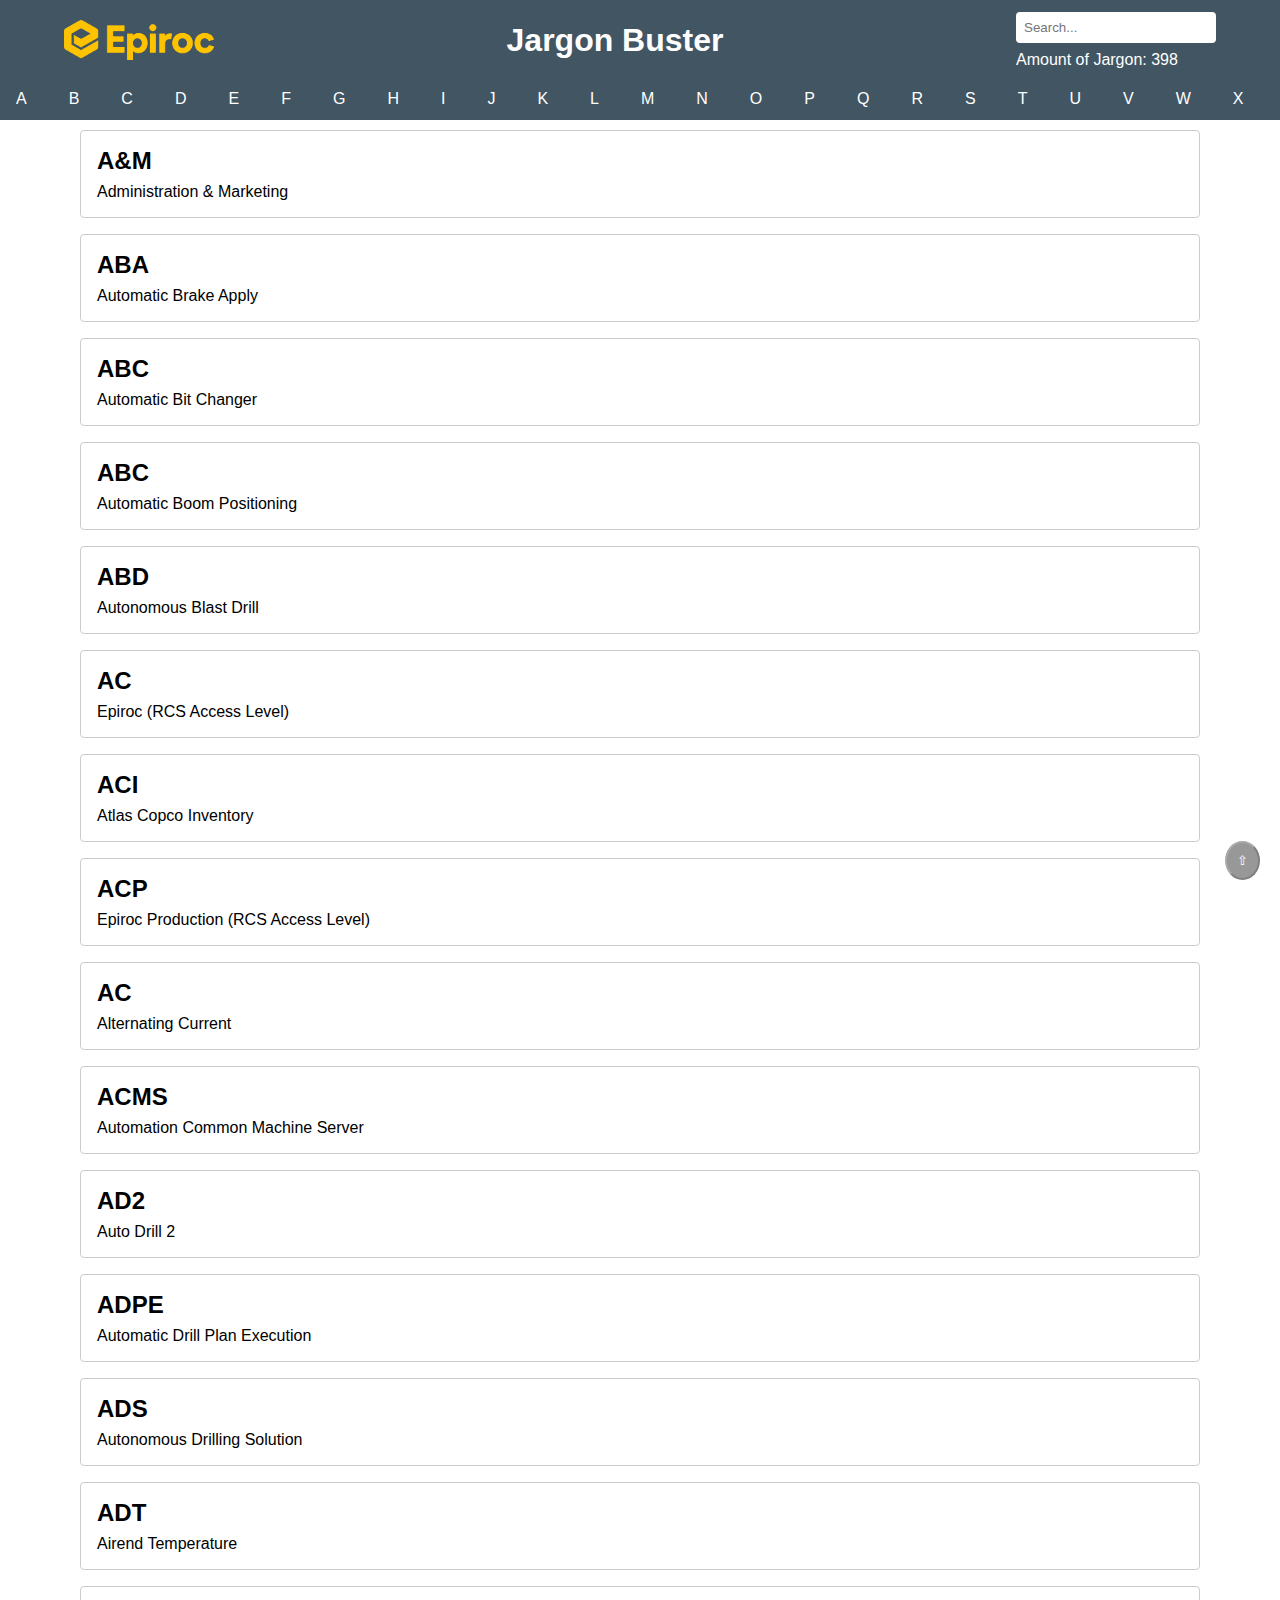
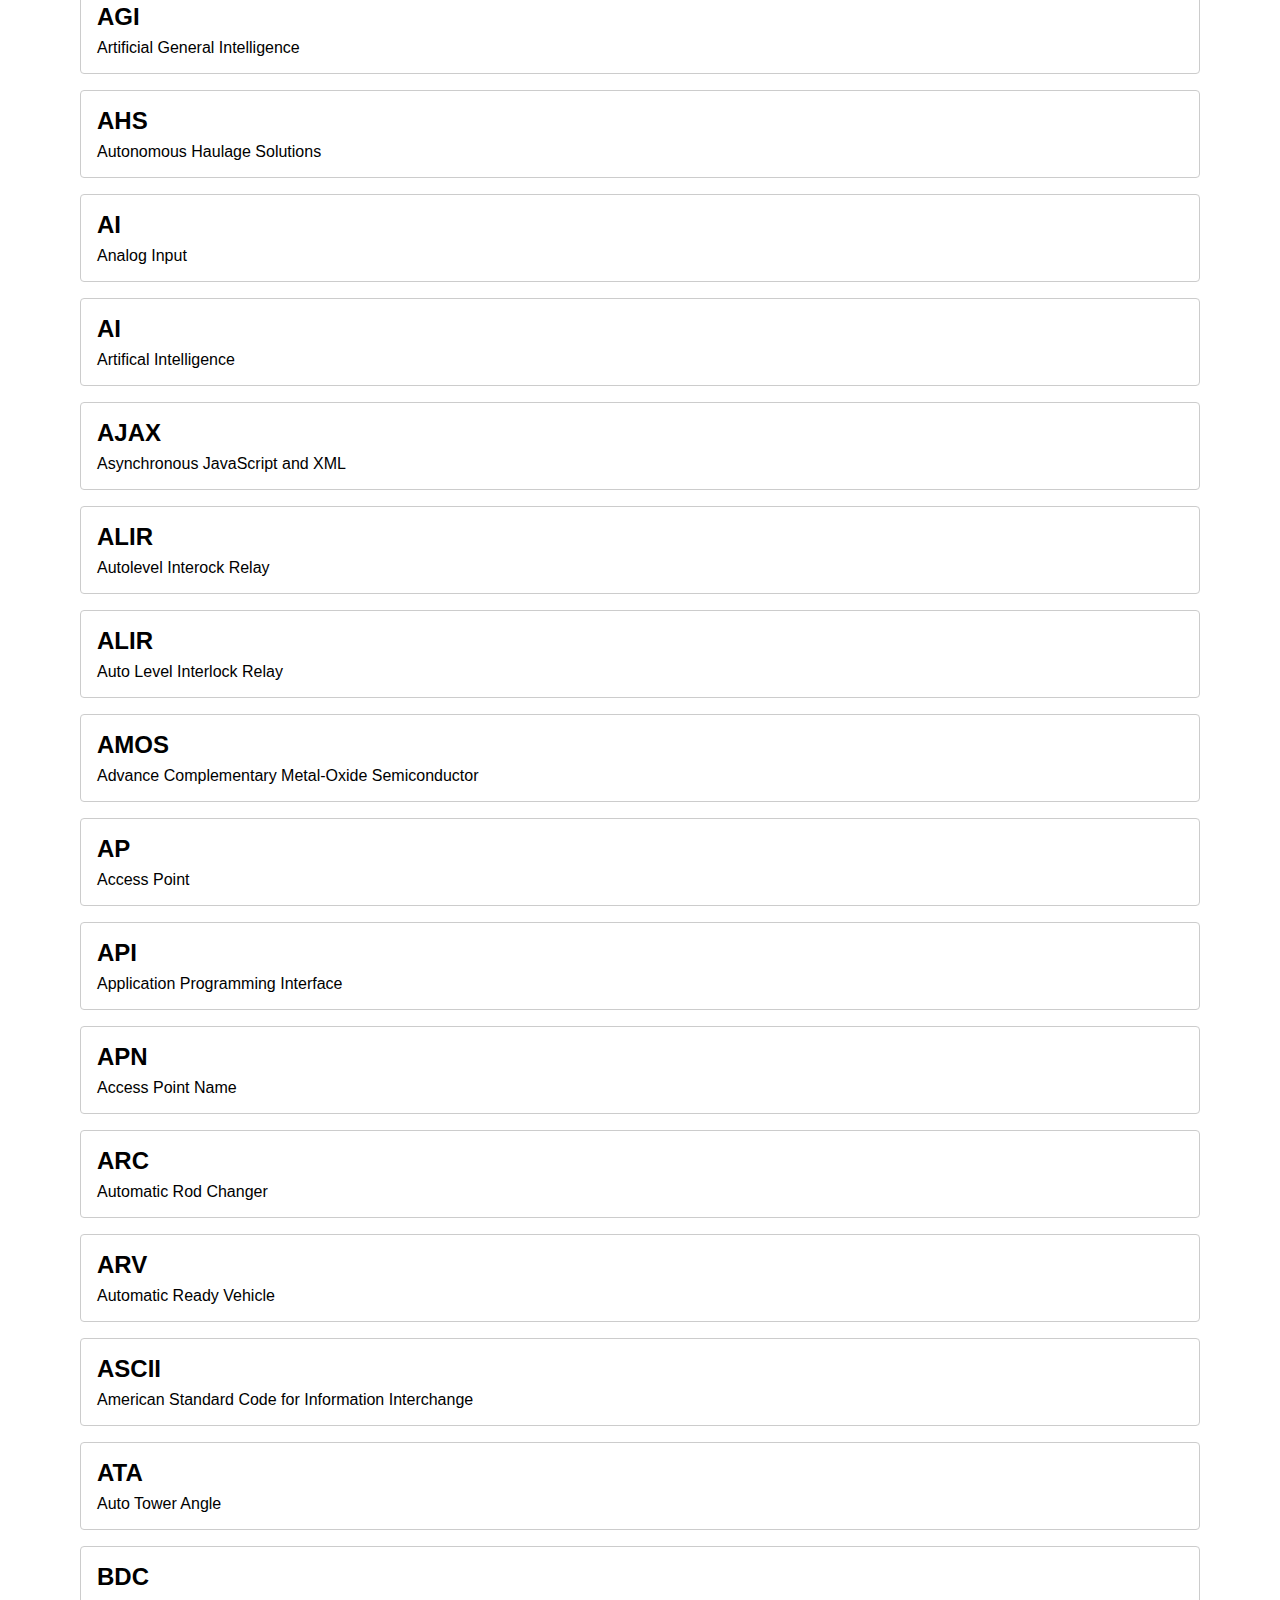
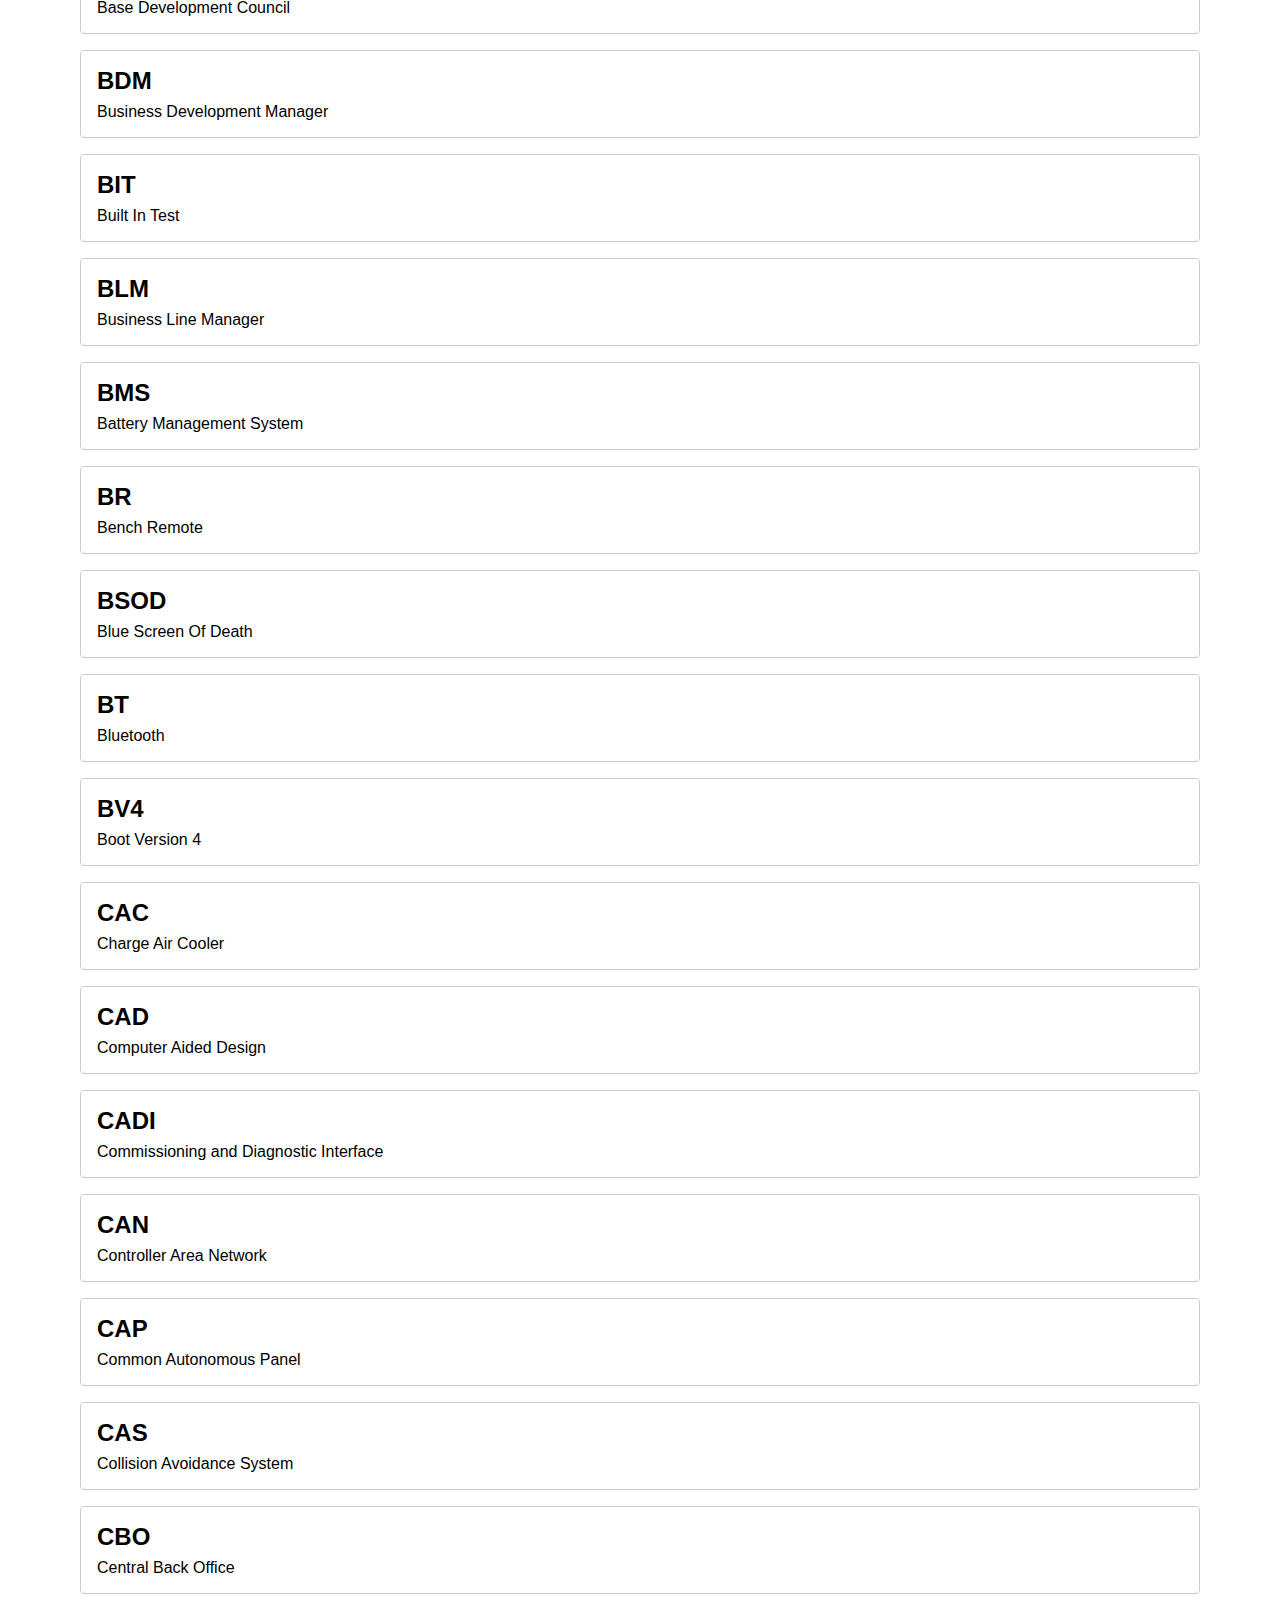
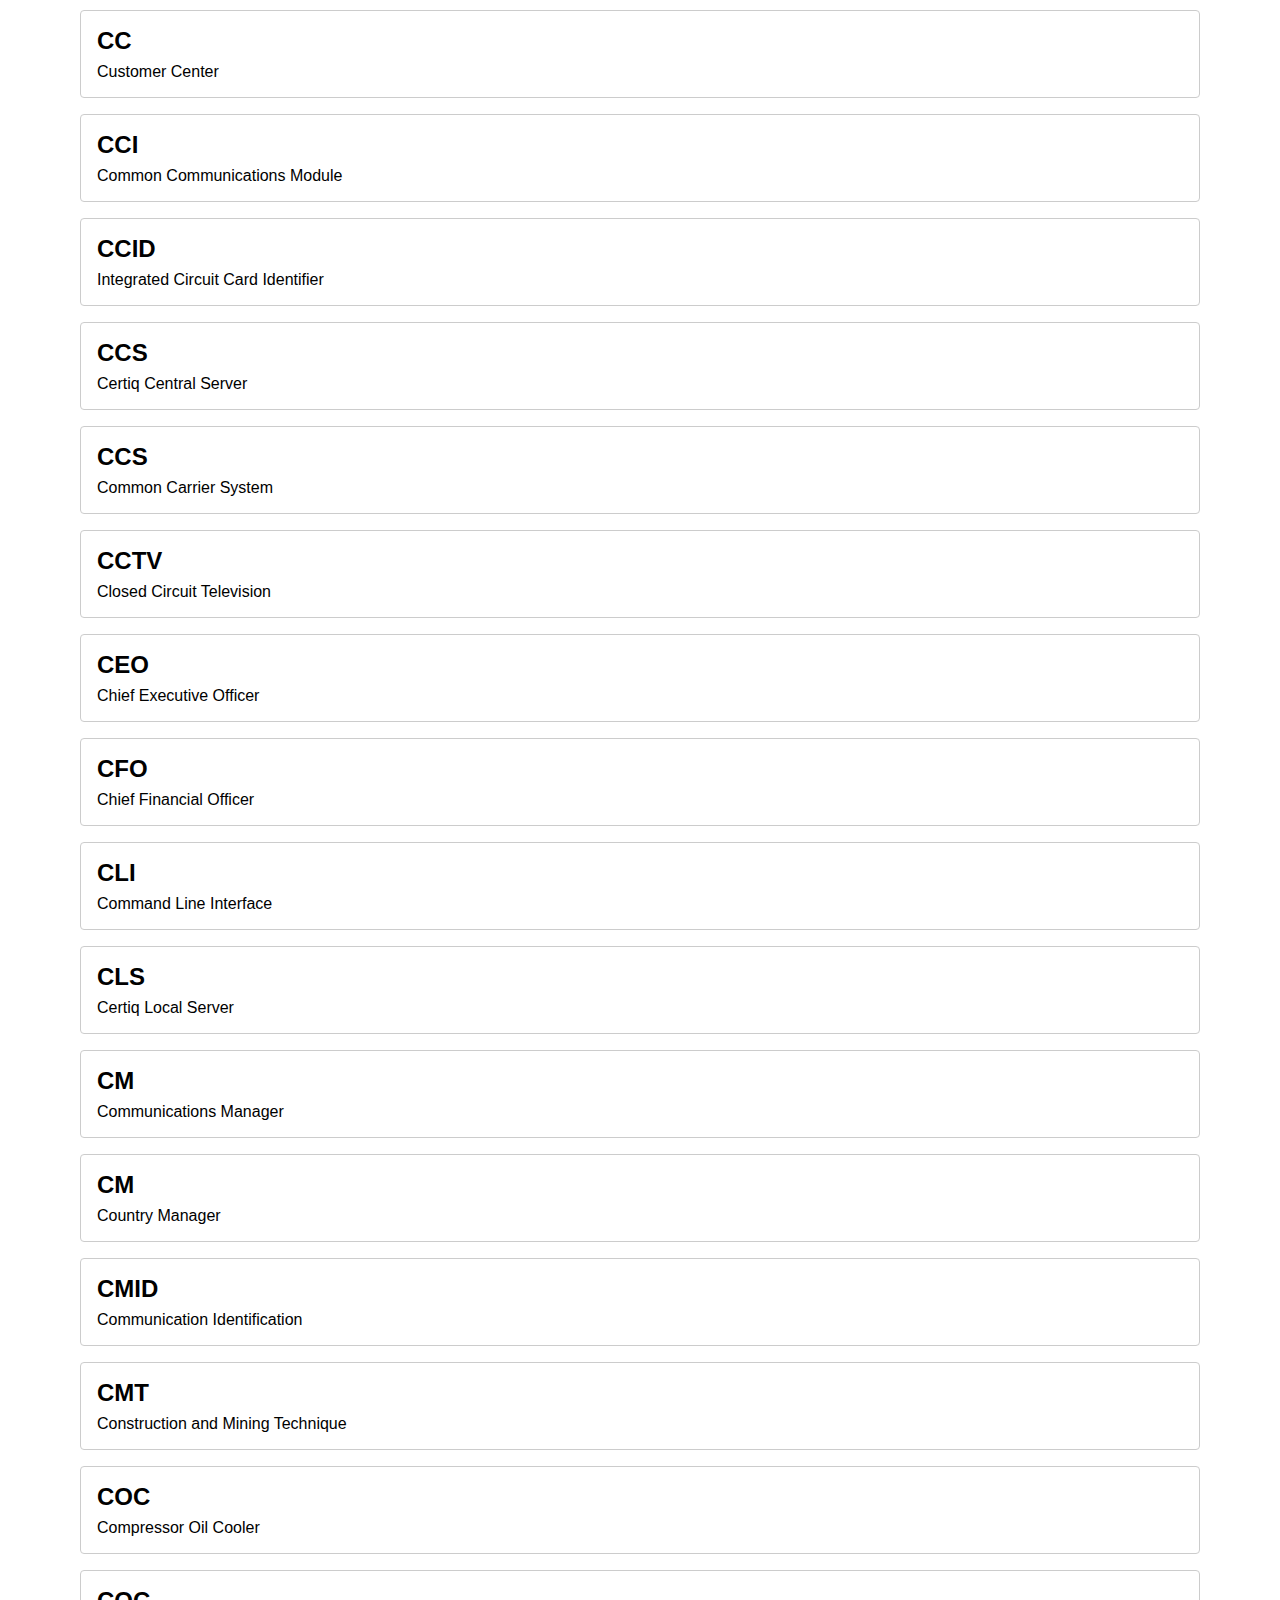
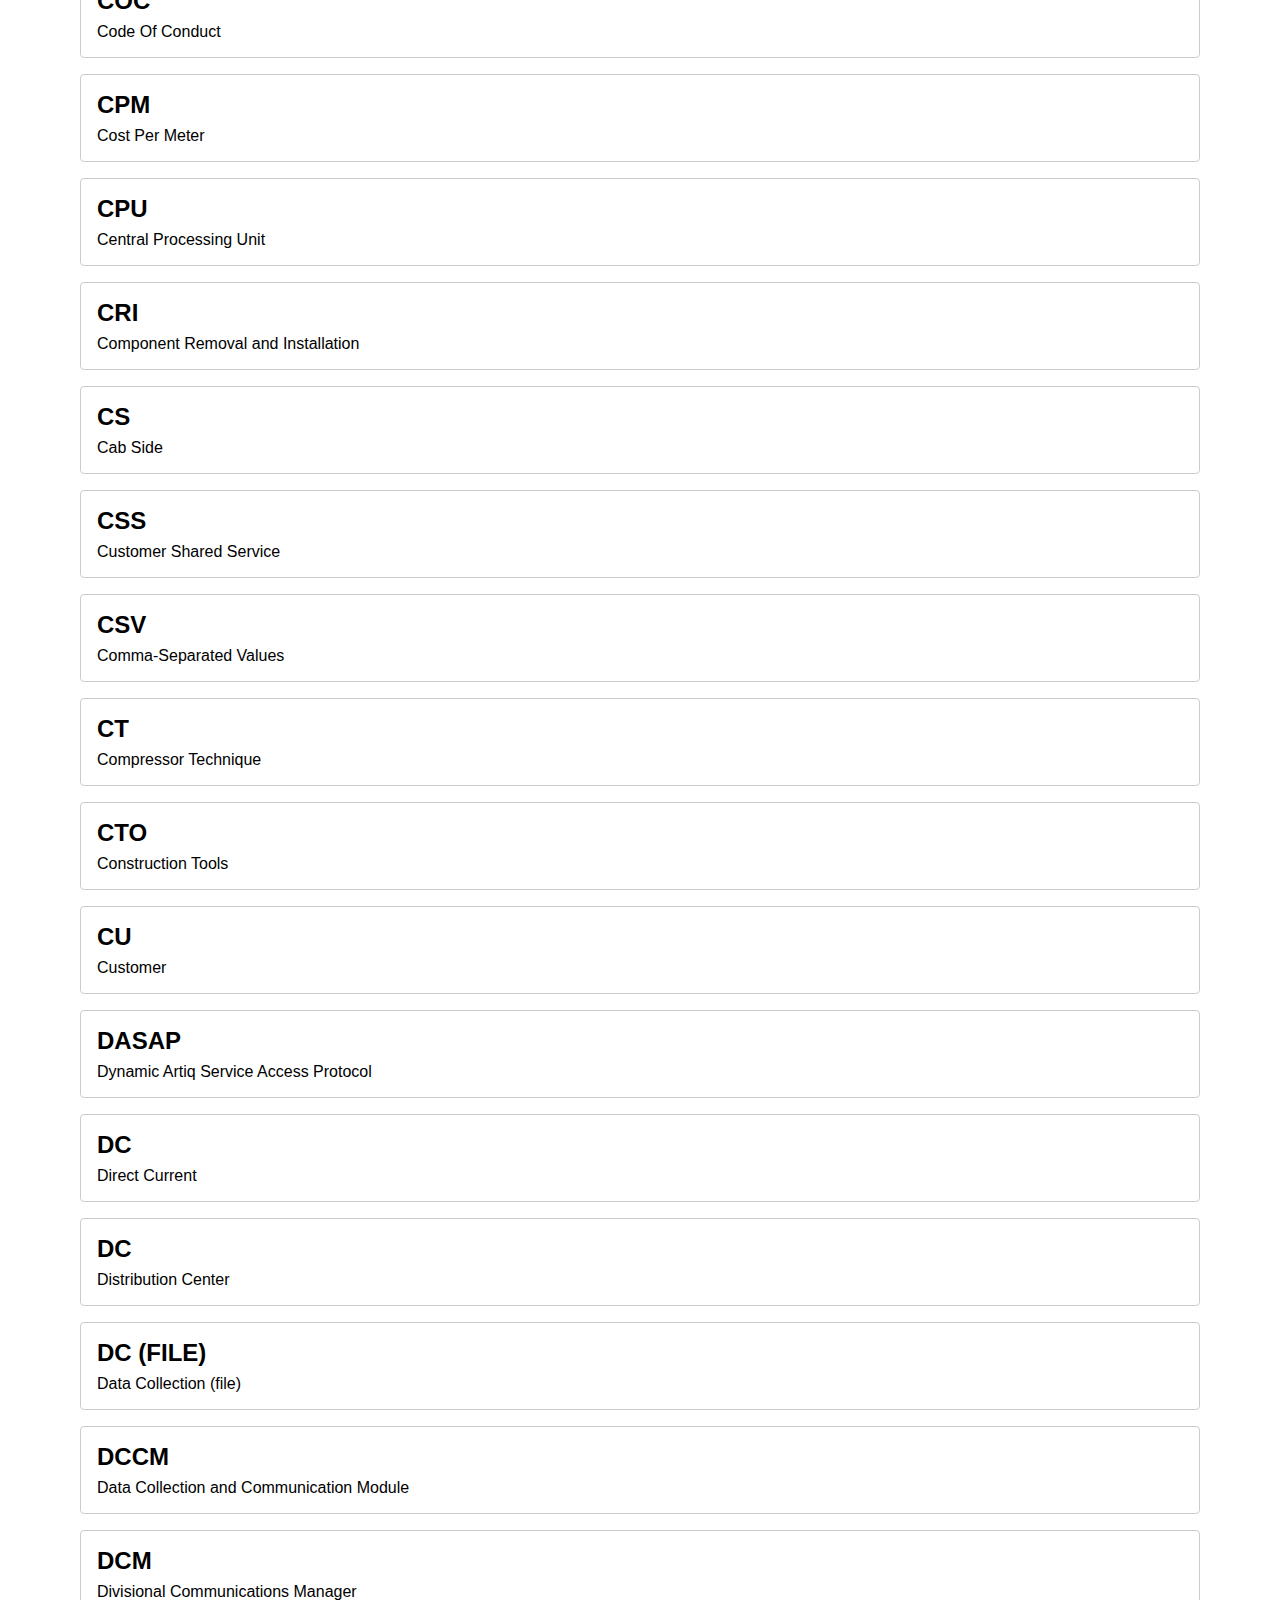
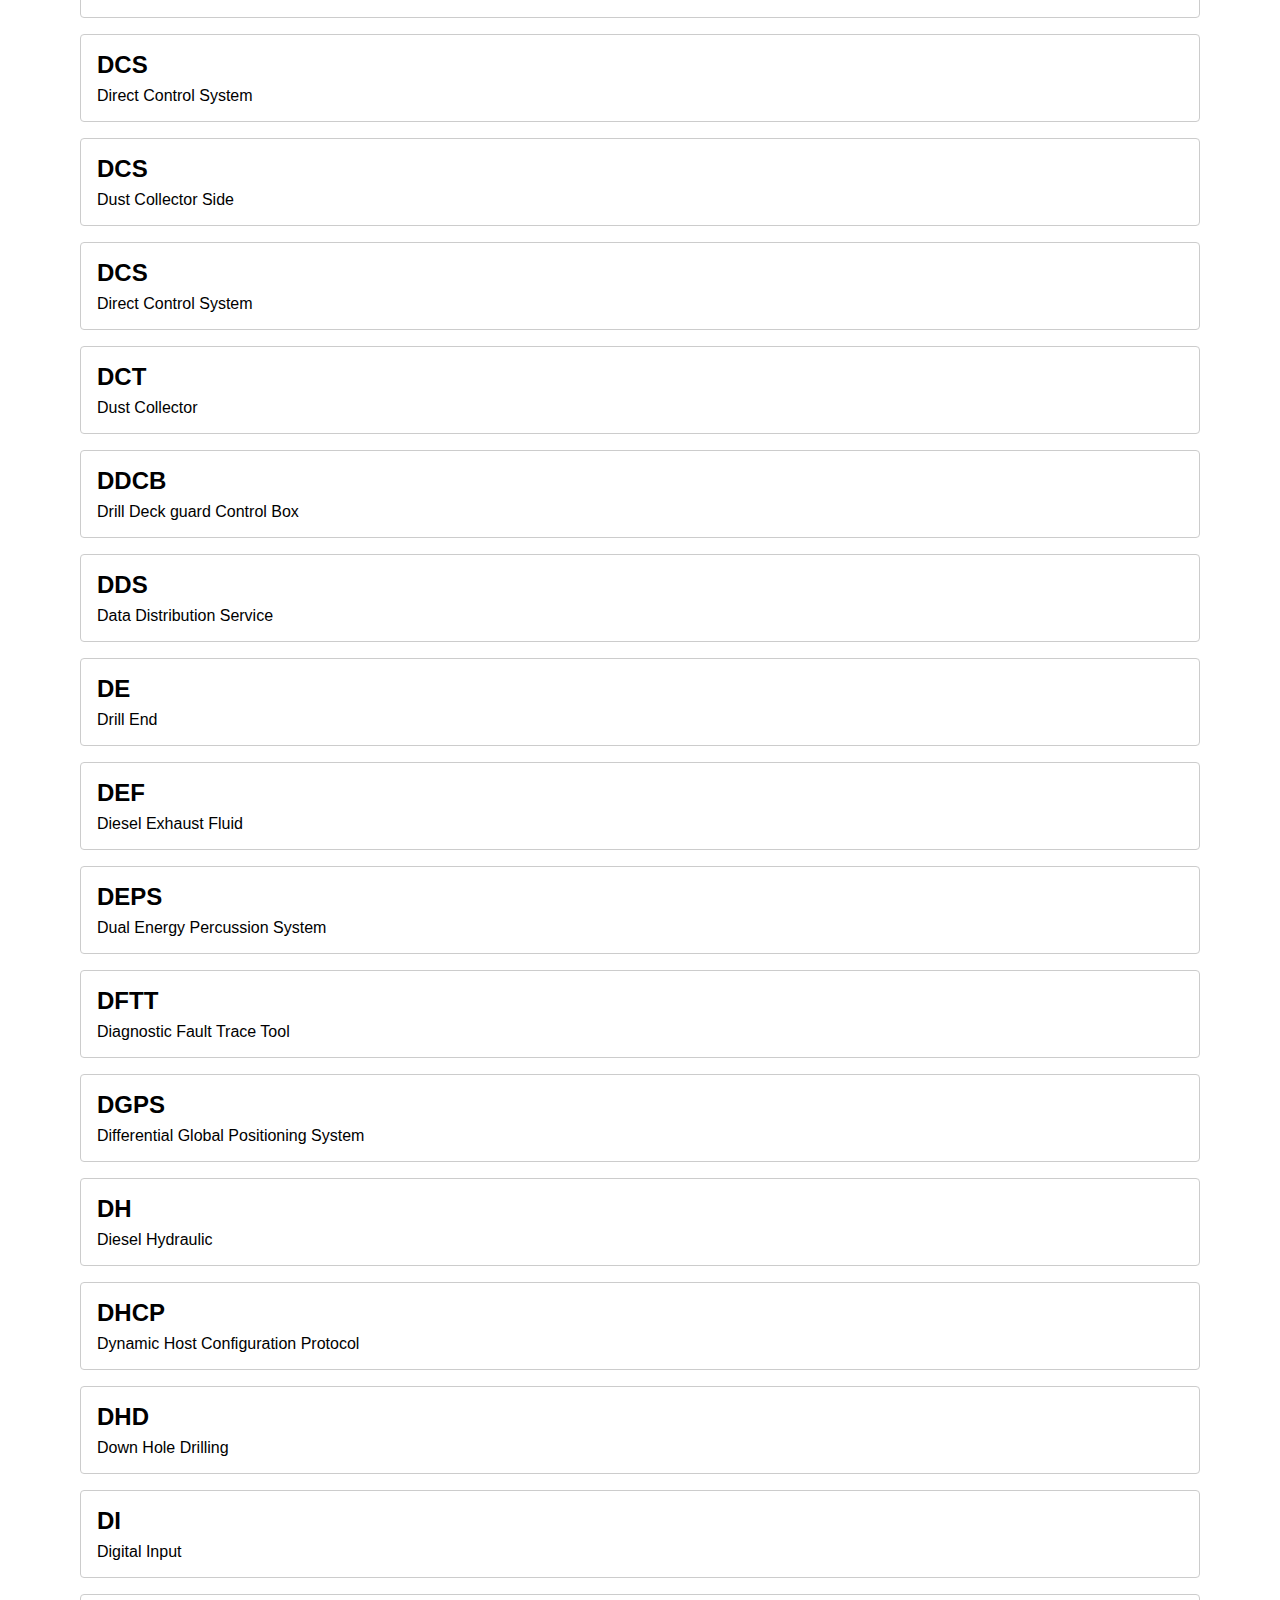
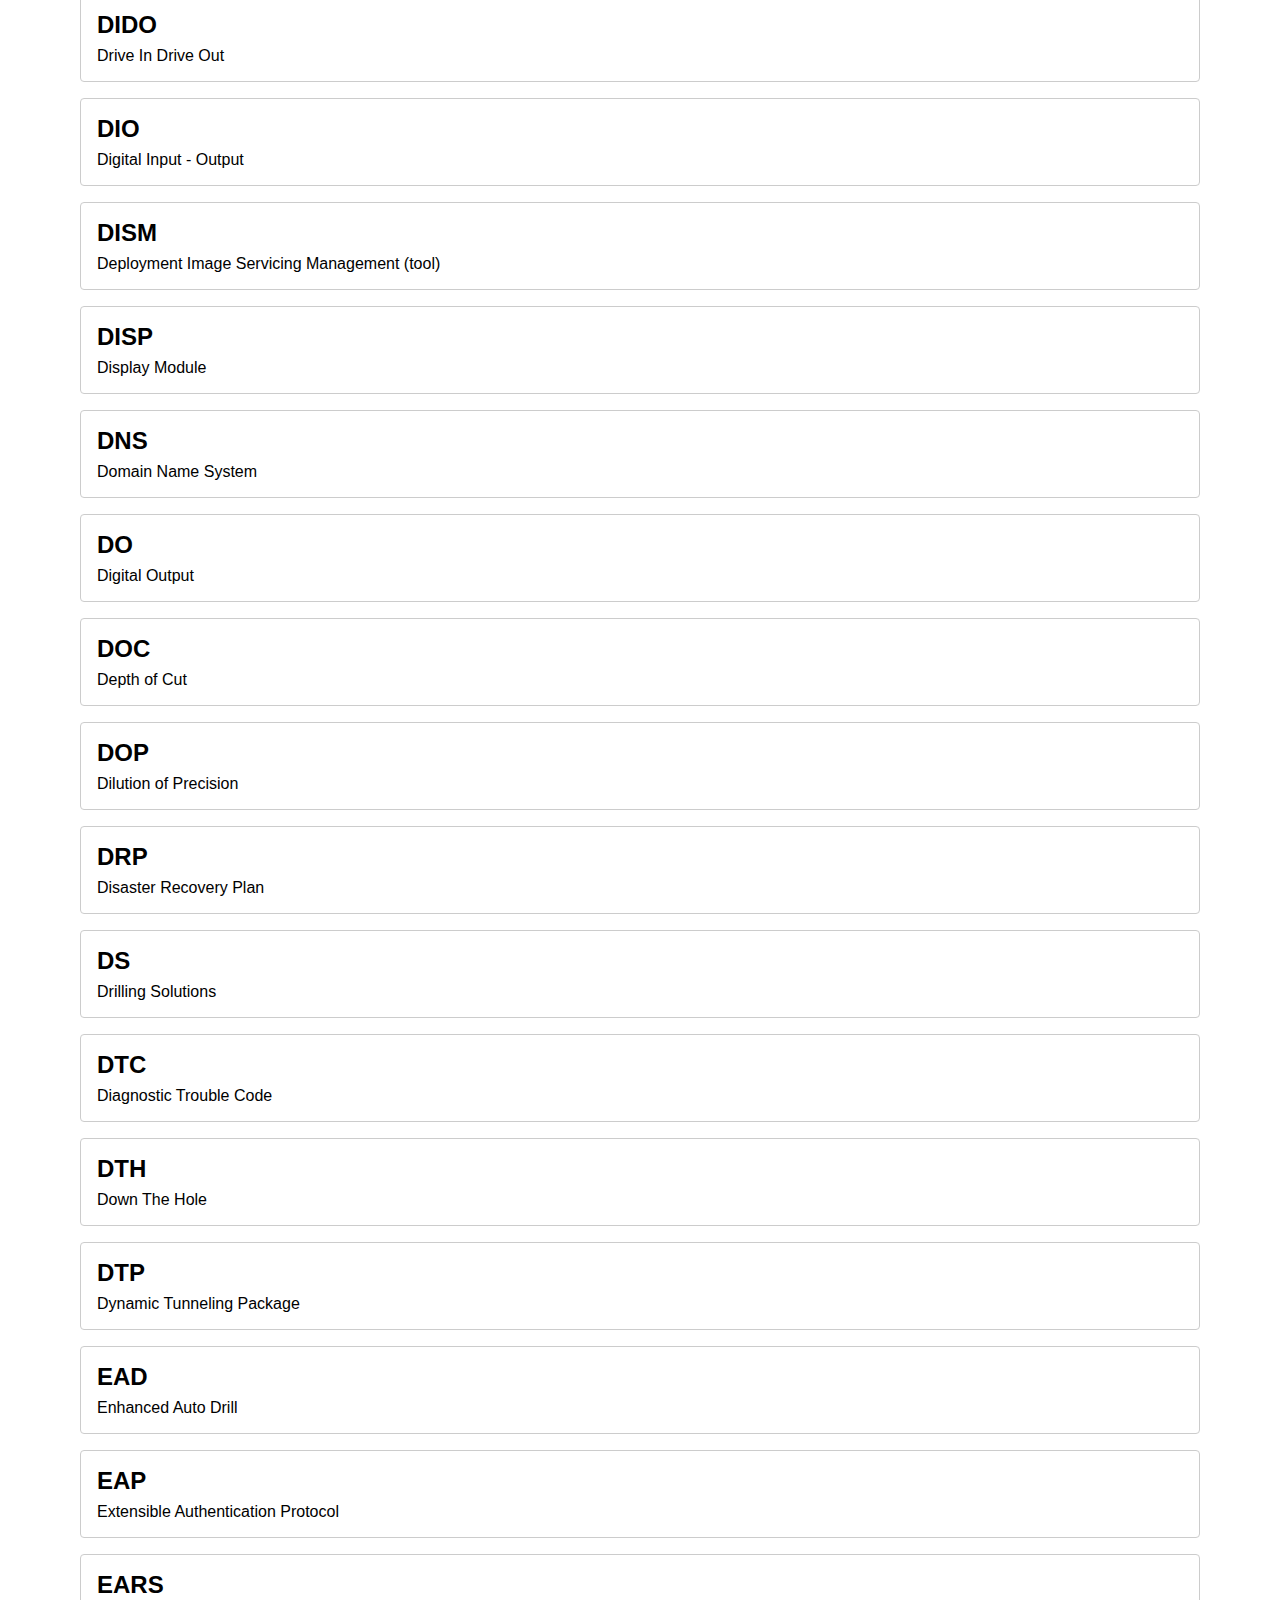
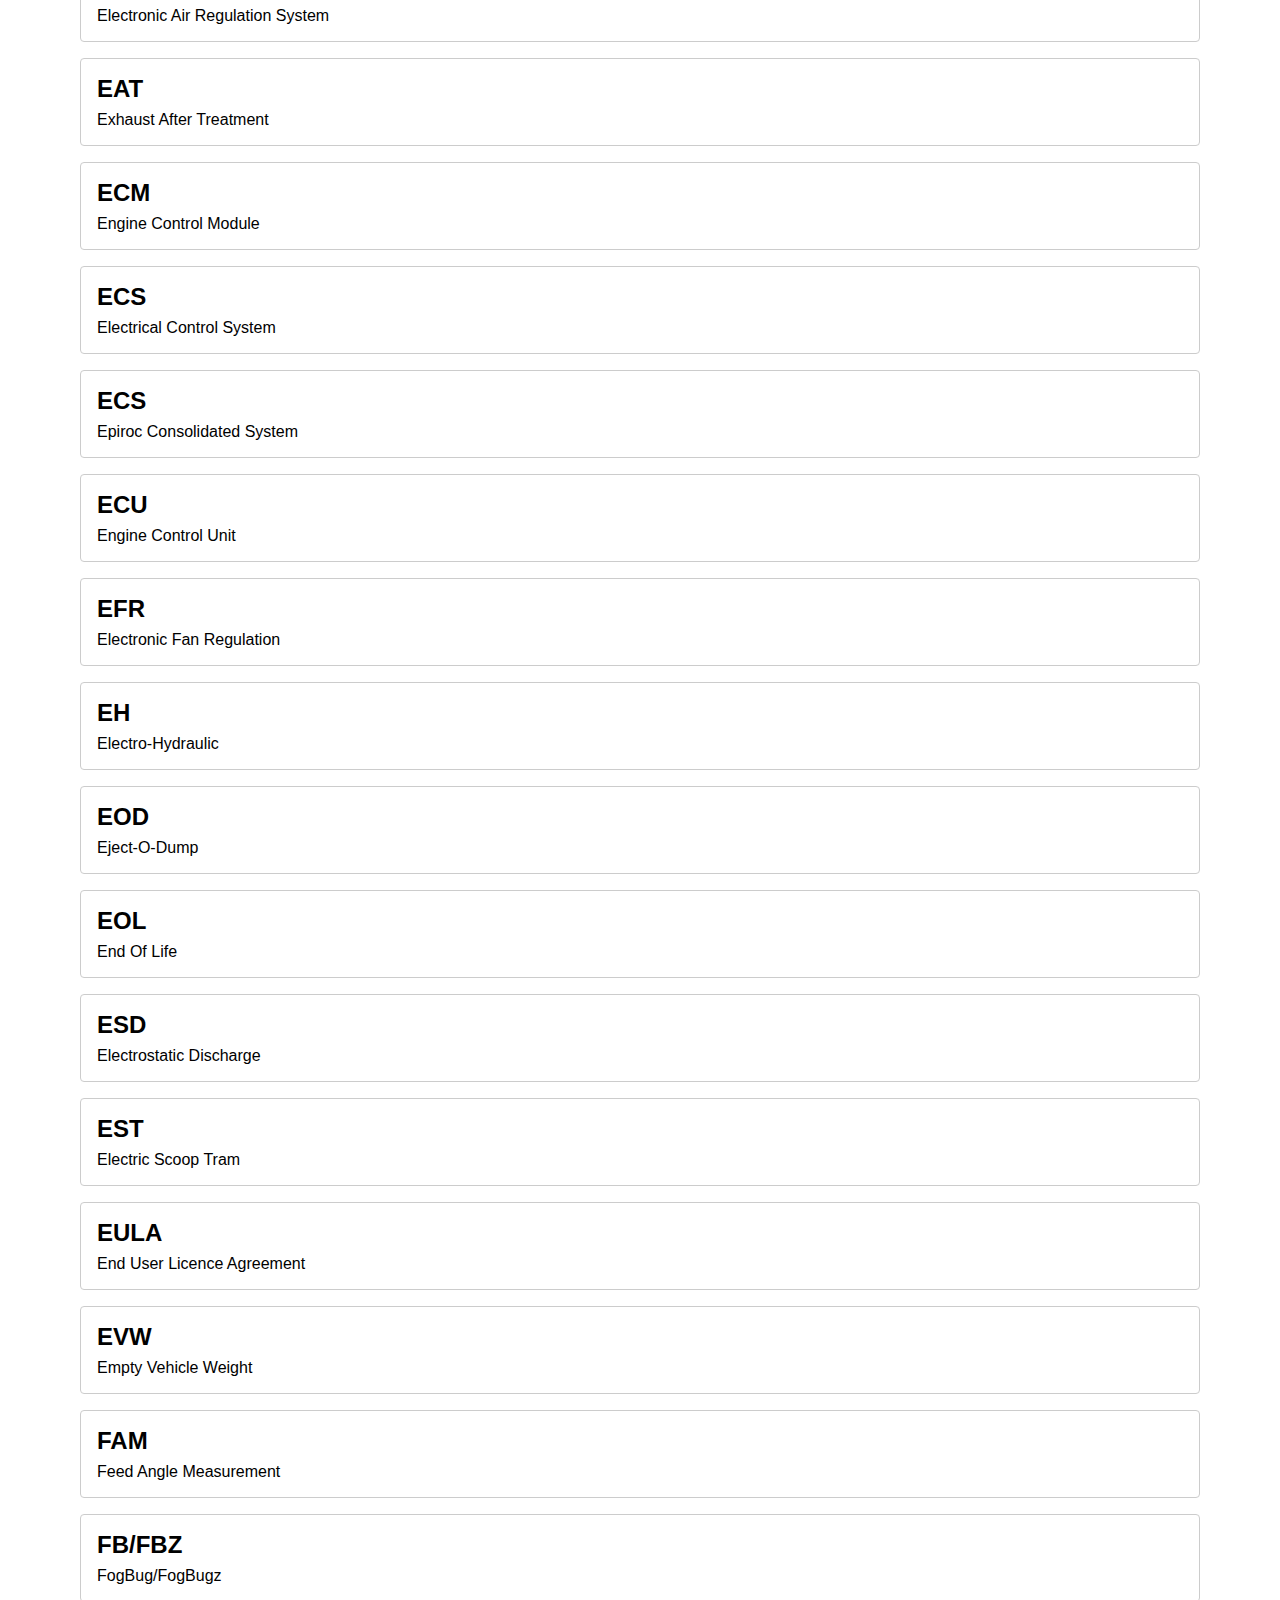
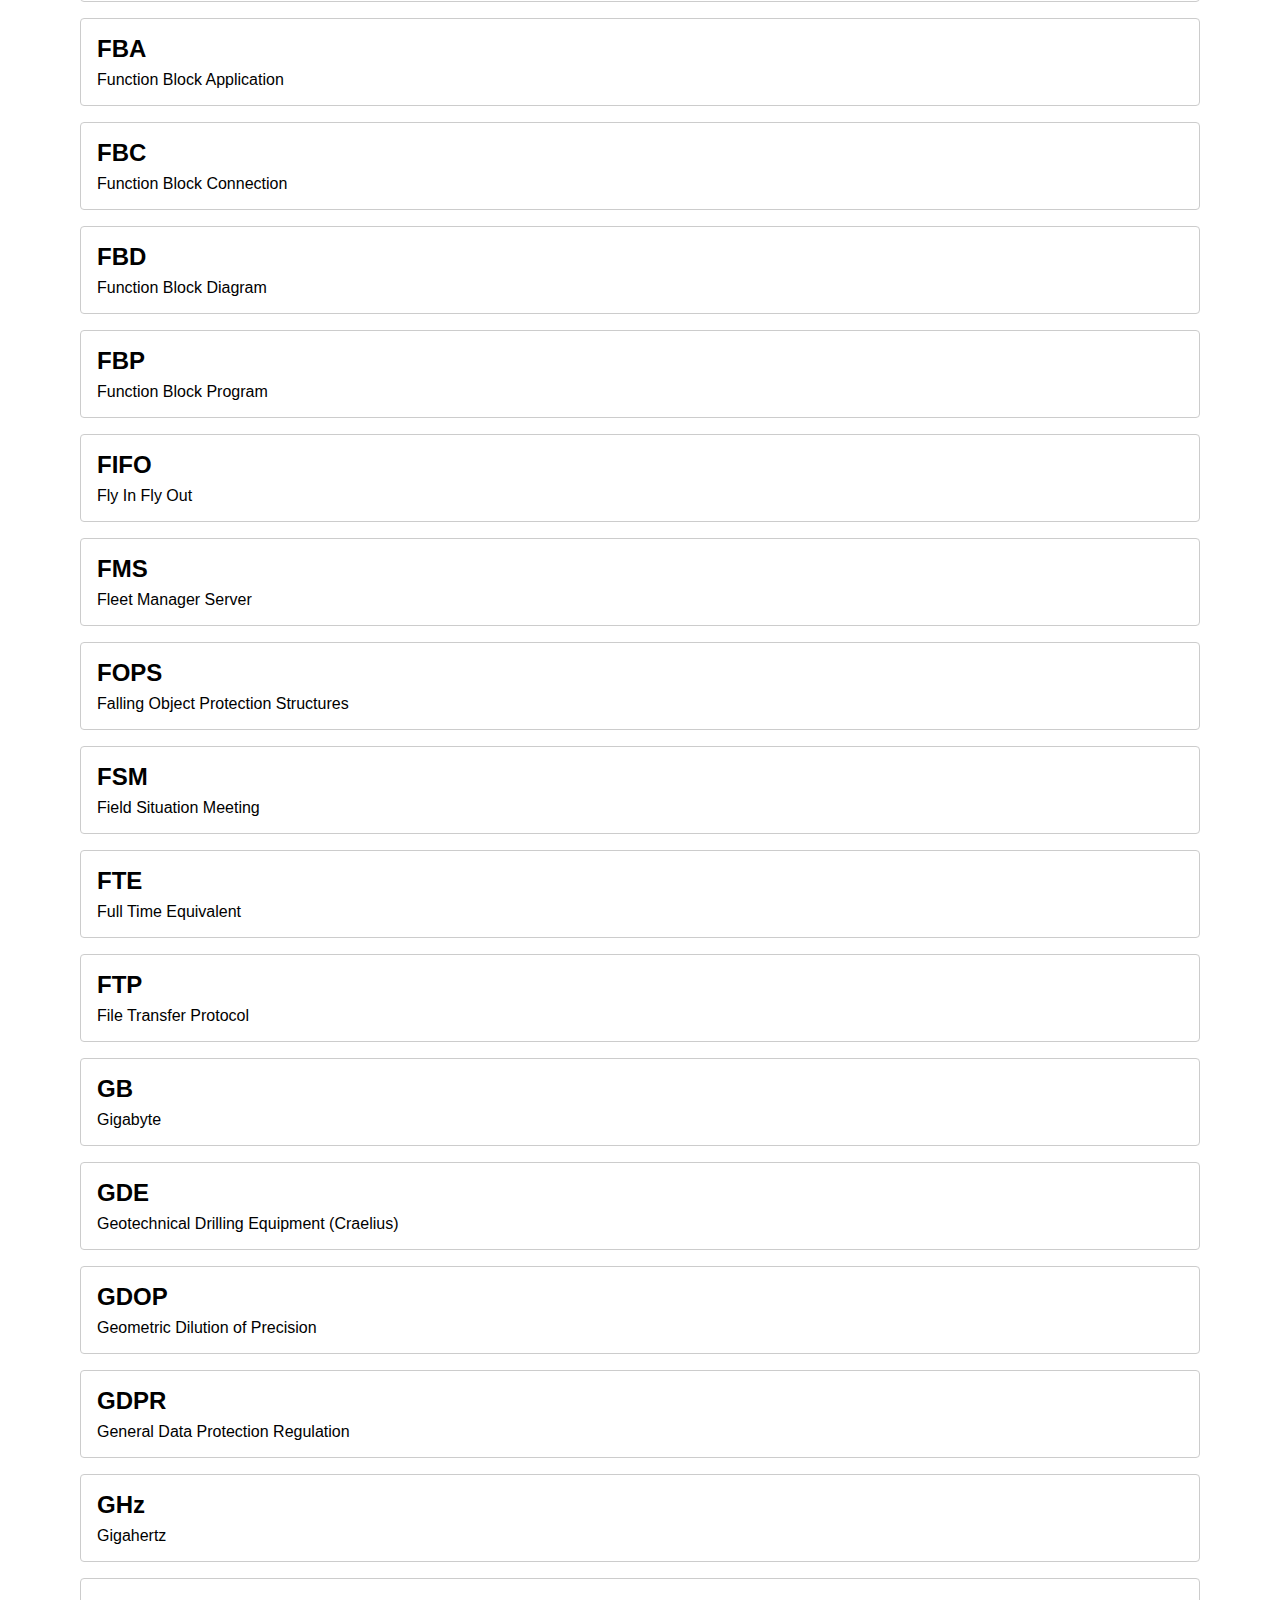
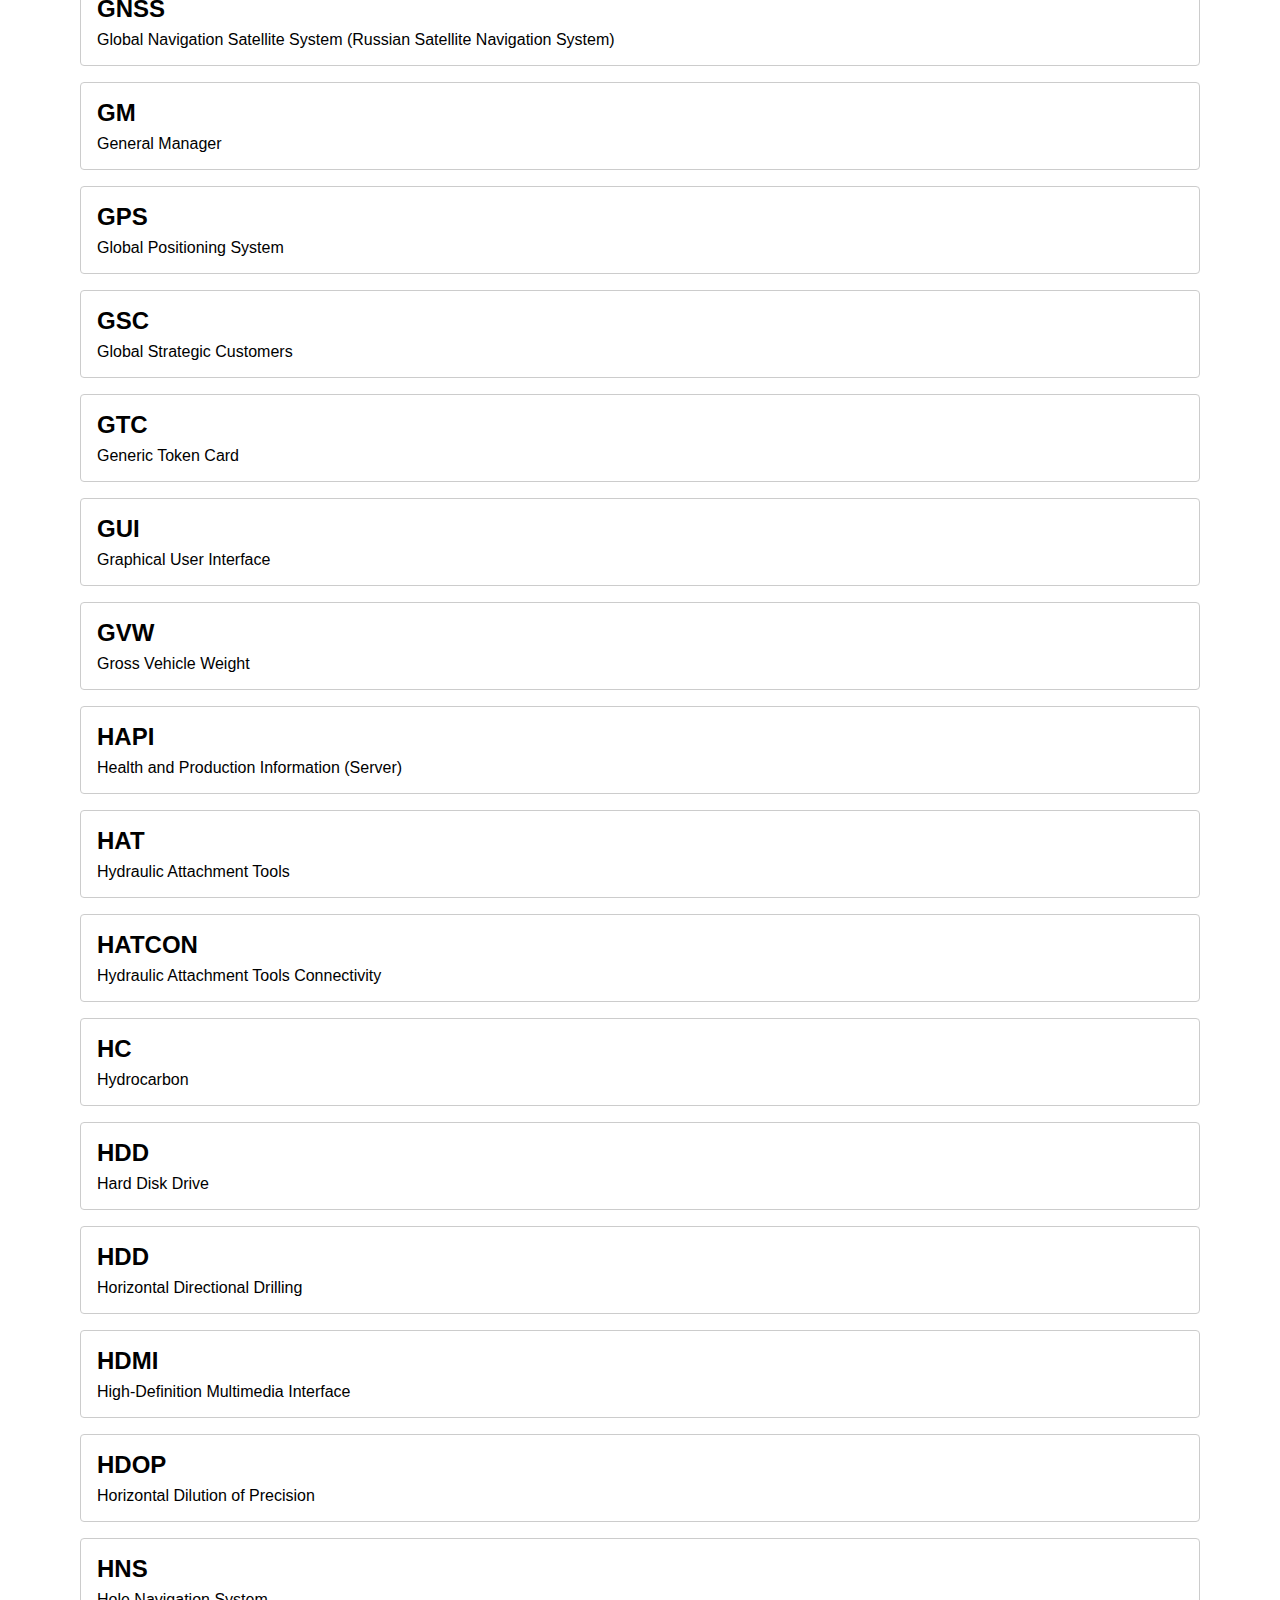
<file: site/index.html>
<!DOCTYPE html lang="en-au">

<html>
<head>
<meta charset="utf-8"/>
<title>Jargon Buster</title>
<link href="style.css" rel="stylesheet"/>
<link href="img/favicon.ico" rel="icon" type="image/x-icon"/>
</head>
<body>
<header>
<a href="https://www.epiroc.com/en-au"><img alt="Epiroc" src="img/logo.png"/></a>
<h1>Jargon Buster</h1>
<form class="search-form">
<input placeholder="Search..." type="text"/>
<p>Amount of Jargon: <span id="counter">0</span></p>
</form>
</header>
<section class="letter-nav">
<ul>
<li><a href="#A">A</a></li>
<li><a href="#B">B</a></li>
<li><a href="#C">C</a></li>
<li><a href="#D">D</a></li>
<li><a href="#E">E</a></li>
<li><a href="#F">F</a></li>
<li><a href="#G">G</a></li>
<li><a href="#H">H</a></li>
<li><a href="#I">I</a></li>
<li><a href="#J">J</a></li>
<li><a href="#K">K</a></li>
<li><a href="#L">L</a></li>
<li><a href="#M">M</a></li>
<li><a href="#N">N</a></li>
<li><a href="#O">O</a></li>
<li><a href="#P">P</a></li>
<li><a href="#Q">Q</a></li>
<li><a href="#R">R</a></li>
<li><a href="#S">S</a></li>
<li><a href="#T">T</a></li>
<li><a href="#U">U</a></li>
<li><a href="#V">V</a></li>
<li><a href="#W">W</a></li>
<li><a href="#X">X</a></li>
<li><a href="#Y">Y</a></li>
<li><a href="#Z">Z</a></li>

</ul>
</section>
<main>
<ul class="terms-list" id="A">
<li><h2>A&amp;M</h2><p>Administration &amp; Marketing</p></li>
<li><h2>ABA</h2><p>Automatic Brake Apply</p></li>
<li><h2>ABC</h2><p>Automatic Bit Changer</p></li>
<li><h2>ABC</h2><p>Automatic Boom Positioning</p></li>
<li><h2>ABD</h2><p>Autonomous Blast Drill</p></li>
<li><h2>AC</h2><p>Epiroc (RCS Access Level)</p></li>
<li><h2>ACI</h2><p>Atlas Copco Inventory</p></li>
<li><h2>ACP</h2><p>Epiroc Production (RCS Access Level)</p></li>
<li><h2>AC</h2><p>Alternating Current</p></li>
<li><h2>ACMS</h2><p>Automation Common Machine Server</p></li>
<li><h2>AD2</h2><p>Auto Drill 2</p></li>
<li><h2>ADPE</h2><p>Automatic Drill Plan Execution</p></li>
<li><h2>ADS</h2><p>Autonomous Drilling Solution</p></li>
<li><h2>ADT</h2><p>Airend Temperature</p></li>
<li><h2>AGI</h2><p>Artificial General Intelligence</p></li>
<li><h2>AHS</h2><p>Autonomous Haulage Solutions</p></li>
<li><h2>AI</h2><p>Analog Input</p></li>
<li><h2>AI</h2><p>Artifical Intelligence</p></li>
<li><h2>AJAX</h2><p>Asynchronous JavaScript and XML</p></li>
<li><h2>ALIR</h2><p>Autolevel Interock Relay</p></li>
<li><h2>ALIR</h2><p>Auto Level Interlock Relay</p></li>
<li><h2>AMOS</h2><p>Advance Complementary Metal-Oxide Semiconductor</p></li>
<li><h2>AP</h2><p>Access Point</p></li>
<li><h2>API</h2><p>Application Programming Interface</p></li>
<li><h2>APN</h2><p>Access Point Name</p></li>
<li><h2>ARC</h2><p>Automatic Rod Changer</p></li>
<li><h2>ARV</h2><p>Automatic Ready Vehicle</p></li>
<li><h2>ASCII</h2><p>American Standard Code for Information Interchange</p></li>
<li><h2>ATA</h2><p>Auto Tower Angle</p></li>
</ul>
<ul class="terms-list" id="B">
<li><h2>BDC</h2><p>Base Development Council</p></li>
<li><h2>BDM</h2><p>Business Development Manager</p></li>
<li><h2>BIT</h2><p>Built In Test</p></li>
<li><h2>BLM</h2><p>Business Line Manager</p></li>
<li><h2>BMS</h2><p>Battery Management System</p></li>
<li><h2>BR</h2><p>Bench Remote</p></li>
<li><h2>BSOD</h2><p>Blue Screen Of Death</p></li>
<li><h2>BT</h2><p>Bluetooth</p></li>
<li><h2>BV4</h2><p>Boot Version 4</p></li>
</ul>
<ul class="terms-list" id="C">
<li><h2>CAC</h2><p>Charge Air Cooler</p></li>
<li><h2>CAD</h2><p>Computer Aided Design</p></li>
<li><h2>CADI</h2><p>Commissioning and Diagnostic Interface</p></li>
<li><h2>CAN</h2><p>Controller Area Network</p></li>
<li><h2>CAP</h2><p>Common Autonomous Panel</p></li>
<li><h2>CAS</h2><p>Collision Avoidance System</p></li>
<li><h2>CBO</h2><p>Central Back Office</p></li>
<li><h2>CC</h2><p>Customer Center</p></li>
<li><h2>CCI</h2><p>Common Communications Module</p></li>
<li><h2>CCID</h2><p>Integrated Circuit Card Identifier</p></li>
<li><h2>CCS</h2><p>Certiq Central Server</p></li>
<li><h2>CCS</h2><p>Common Carrier System</p></li>
<li><h2>CCTV</h2><p>Closed Circuit Television</p></li>
<li><h2>CEO</h2><p>Chief Executive Officer</p></li>
<li><h2>CFO</h2><p>Chief Financial Officer</p></li>
<li><h2>CLI</h2><p>Command Line Interface</p></li>
<li><h2>CLS</h2><p>Certiq Local Server</p></li>
<li><h2>CM</h2><p>Communications Manager</p></li>
<li><h2>CM</h2><p>Country Manager</p></li>
<li><h2>CMID</h2><p>Communication Identification</p></li>
<li><h2>CMT</h2><p>Construction and Mining Technique</p></li>
<li><h2>COC</h2><p>Compressor Oil Cooler</p></li>
<li><h2>COC</h2><p>Code Of Conduct</p></li>
<li><h2>CPM</h2><p>Cost Per Meter</p></li>
<li><h2>CPU</h2><p>Central Processing Unit</p></li>
<li><h2>CRI</h2><p>Component Removal and Installation</p></li>
<li><h2>CS</h2><p>Cab Side</p></li>
<li><h2>CSS</h2><p>Customer Shared Service</p></li>
<li><h2>CSV</h2><p>Comma-Separated Values</p></li>
<li><h2>CT</h2><p>Compressor Technique</p></li>
<li><h2>CTO</h2><p>Construction Tools</p></li>
<li><h2>CU</h2><p>Customer</p></li>
</ul>
<ul class="terms-list" id="D">
<li><h2>DASAP</h2><p>Dynamic Artiq Service Access Protocol</p></li>
<li><h2>DC</h2><p>Direct Current</p></li>
<li><h2>DC</h2><p>Distribution Center</p></li>
<li><h2>DC (FILE)</h2><p>Data Collection (file)</p></li>
<li><h2>DCCM</h2><p>Data Collection and Communication Module</p></li>
<li><h2>DCM</h2><p>Divisional Communications Manager</p></li>
<li><h2>DCS</h2><p>Direct Control System</p></li>
<li><h2>DCS</h2><p>Dust Collector Side</p></li>
<li><h2>DCS</h2><p>Direct Control System</p></li>
<li><h2>DCT</h2><p>Dust Collector</p></li>
<li><h2>DDCB</h2><p>Drill Deck guard Control Box</p></li>
<li><h2>DDS</h2><p>Data Distribution Service</p></li>
<li><h2>DE</h2><p>Drill End</p></li>
<li><h2>DEF</h2><p>Diesel Exhaust Fluid</p></li>
<li><h2>DEPS</h2><p>Dual Energy Percussion System</p></li>
<li><h2>DFTT</h2><p>Diagnostic Fault Trace Tool</p></li>
<li><h2>DGPS</h2><p>Differential Global Positioning System</p></li>
<li><h2>DH</h2><p>Diesel Hydraulic</p></li>
<li><h2>DHCP</h2><p>Dynamic Host Configuration Protocol</p></li>
<li><h2>DHD</h2><p>Down Hole Drilling</p></li>
<li><h2>DI</h2><p>Digital Input</p></li>
<li><h2>DIDO</h2><p>Drive In Drive Out</p></li>
<li><h2>DIO</h2><p>Digital Input - Output</p></li>
<li><h2>DISM</h2><p>Deployment Image Servicing Management (tool)</p></li>
<li><h2>DISP</h2><p>Display Module</p></li>
<li><h2>DNS</h2><p>Domain Name System</p></li>
<li><h2>DO</h2><p>Digital Output</p></li>
<li><h2>DOC</h2><p>Depth of Cut</p></li>
<li><h2>DOP</h2><p>Dilution of Precision</p></li>
<li><h2>DRP</h2><p>Disaster Recovery Plan</p></li>
<li><h2>DS</h2><p>Drilling Solutions</p></li>
<li><h2>DTC</h2><p>Diagnostic Trouble Code</p></li>
<li><h2>DTH</h2><p>Down The Hole</p></li>
<li><h2>DTP</h2><p>Dynamic Tunneling Package</p></li>
</ul>
<ul class="terms-list" id="E">
<li><h2>EAD</h2><p>Enhanced Auto Drill</p></li>
<li><h2>EAP</h2><p>Extensible Authentication Protocol</p></li>
<li><h2>EARS</h2><p>Electronic Air Regulation System</p></li>
<li><h2>EAT</h2><p>Exhaust After Treatment</p></li>
<li><h2>ECM</h2><p>Engine Control Module</p></li>
<li><h2>ECS</h2><p>Electrical Control System</p></li>
<li><h2>ECS</h2><p>Epiroc Consolidated System</p></li>
<li><h2>ECU</h2><p>Engine Control Unit</p></li>
<li><h2>EFR</h2><p>Electronic Fan Regulation</p></li>
<li><h2>EH</h2><p>Electro-Hydraulic</p></li>
<li><h2>EOD</h2><p>Eject-O-Dump</p></li>
<li><h2>EOL</h2><p>End Of Life</p></li>
<li><h2>ESD</h2><p>Electrostatic Discharge</p></li>
<li><h2>EST</h2><p>Electric Scoop Tram</p></li>
<li><h2>EULA</h2><p>End User Licence Agreement</p></li>
<li><h2>EVW</h2><p>Empty Vehicle Weight</p></li>
</ul>
<ul class="terms-list" id="F">
<li><h2>FAM</h2><p>Feed Angle Measurement</p></li>
<li><h2>FB/FBZ</h2><p>FogBug/FogBugz</p></li>
<li><h2>FBA</h2><p>Function Block Application</p></li>
<li><h2>FBC</h2><p>Function Block Connection</p></li>
<li><h2>FBD</h2><p>Function Block Diagram</p></li>
<li><h2>FBP</h2><p>Function Block Program</p></li>
<li><h2>FIFO</h2><p>Fly In Fly Out</p></li>
<li><h2>FMS</h2><p>Fleet Manager Server</p></li>
<li><h2>FOPS</h2><p>Falling Object Protection Structures</p></li>
<li><h2>FSM</h2><p>Field Situation Meeting</p></li>
<li><h2>FTE</h2><p>Full Time Equivalent</p></li>
<li><h2>FTP</h2><p>File Transfer Protocol</p></li>
</ul>
<ul class="terms-list" id="G">
<li><h2>GB</h2><p>Gigabyte</p></li>
<li><h2>GDE</h2><p>Geotechnical Drilling Equipment (Craelius)</p></li>
<li><h2>GDOP</h2><p>Geometric Dilution of Precision</p></li>
<li><h2>GDPR</h2><p>General Data Protection Regulation</p></li>
<li><h2>GHz</h2><p>Gigahertz</p></li>
<li><h2>GNSS</h2><p>Global Navigation Satellite System (Russian Satellite Navigation System)</p></li>
<li><h2>GM</h2><p>General Manager</p></li>
<li><h2>GPS</h2><p>Global Positioning System</p></li>
<li><h2>GSC</h2><p>Global Strategic Customers</p></li>
<li><h2>GTC</h2><p>Generic Token Card</p></li>
<li><h2>GUI</h2><p>Graphical User Interface</p></li>
<li><h2>GVW</h2><p>Gross Vehicle Weight</p></li>
</ul>
<ul class="terms-list" id="H">
<li><h2>HAPI</h2><p>Health and Production Information (Server)</p></li>
<li><h2>HAT</h2><p>Hydraulic Attachment Tools</p></li>
<li><h2>HATCON</h2><p>Hydraulic Attachment Tools Connectivity</p></li>
<li><h2>HC</h2><p>Hydrocarbon</p></li>
<li><h2>HDD</h2><p>Hard Disk Drive</p></li>
<li><h2>HDD</h2><p>Horizontal Directional Drilling</p></li>
<li><h2>HDMI</h2><p>High-Definition Multimedia Interface</p></li>
<li><h2>HDOP</h2><p>Horizontal Dilution of Precision</p></li>
<li><h2>HNS</h2><p>Hole Navigation System</p></li>
<li><h2>HOC</h2><p>Hyraulic Oil Cooler</p></li>
<li><h2>HP</h2><p>High Pressure</p></li>
<li><h2>HP</h2><p>Horse Power</p></li>
<li><h2>HPGPS</h2><p>High Precision Global Positioning System</p></li>
<li><h2>HR</h2><p>Human Resources</p></li>
<li><h2>HTML</h2><p>HyperText Markup Language</p></li>
<li><h2>HTTP</h2><p>Hypertext Transfer Protocol</p></li>
<li><h2>HTTPS</h2><p>Hypertext Transfer Protocol Secure</p></li>
<li><h2>HVIL</h2><p>High Voltage Interlocking Loop</p></li>
</ul>
<ul class="terms-list" id="I">
<li><h2>I/O</h2><p>Input/Output</p></li>
<li><h2>IADC</h2><p>International Association of Drilling Contractors</p></li>
<li><h2>IBSS</h2><p>Independent Basic Service Set</p></li>
<li><h2>ICB</h2><p>International Compensation and Benefits</p></li>
<li><h2>ICMP</h2><p>Internet Control Message Protocol</p></li>
<li><h2>IEC</h2><p>Internation Electrotechnical Commission</p></li>
<li><h2>IGMP</h2><p>Internet Group Management Protocol</p></li>
<li><h2>IIS</h2><p>Internet Information Services</p></li>
<li><h2>IMAS</h2><p>Integrated Mine Automation Solution</p></li>
<li><h2>IMS</h2><p>Integrated Management System</p></li>
<li><h2>IMSI</h2><p>International Mobile Subscriber Identity</p></li>
<li><h2>IOP</h2><p>(Epiroc) Interoperability Platform</p></li>
<li><h2>IOT</h2><p>Internet of Things (IoT)</p></li>
<li><h2>IP</h2><p>Internet Protocol</p></li>
<li><h2>IP</h2><p>International Price</p></li>
<li><h2>IP</h2><p>Intellectual property</p></li>
<li><h2>IPv4</h2><p>Internet Protocol Version 4</p></li>
<li><h2>IPv6</h2><p>Internet Protocol version 6</p></li>
<li><h2>IREDES</h2><p>International Rock Excavation Data Exchange Standard</p></li>
<li><h2>ISIT</h2><p>Information Systems Information Technology</p></li>
<li><h2>ISO</h2><p>Isolation</p></li>
<li><h2>ITH</h2><p>In The Hole</p></li>
</ul>
<ul class="terms-list" id="J">
<li><h2>JHA</h2><p>Job Hazard Analysis</p></li>
<li><h2>JSEA</h2><p>Job Safety Environmental Analysis</p></li>
<li><h2>JSON</h2><p>JavaScript Object Notation</p></li>
</ul>
<ul class="terms-list" id="K">
<li><h2>KPA</h2><p>Kilopascal (kPa)</p></li>
<li><h2>KPI</h2><p>Key Performance Indicator</p></li>
</ul>
<ul class="terms-list" id="L">
<li><h2>LAN</h2><p>Local Area Network</p></li>
<li><h2>LBM</h2><p>Legal Board Meeting</p></li>
<li><h2>LED</h2><p>Light-Emitting Diode</p></li>
<li><h2>LF</h2><p>Long Feed</p></li>
<li><h2>LHD</h2><p>Loading, Hauling &amp; Dumping equipment</p></li>
<li><h2>LP</h2><p>Low Pressure</p></li>
<li><h2>LS</h2><p>Load Sense</p></li>
<li><h2>LTE</h2><p>Long-Term Evolution (Mobile Communication)</p></li>
</ul>
<ul class="terms-list" id="M">
<li><h2>M&amp;A</h2><p>Mergers &amp; Acquisitions</p></li>
<li><h2>M4D</h2><p>Mobius For Drills</p></li>
<li><h2>MAC</h2><p>Media Access Control (address)</p></li>
<li><h2>MAS</h2><p>Machine Allocation Server</p></li>
<li><h2>MB</h2><p>Megabyte</p></li>
<li><h2>MBU</h2><p>Machine Bolting Unit</p></li>
<li><h2>MCG</h2><p>Mobile Communication Gateway</p></li>
<li><h2>MD5</h2><p>Message Digest Algorithm 5</p></li>
<li><h2>MEB</h2><p>Main Electronics Box</p></li>
<li><h2>MID</h2><p>Middle of Machine</p></li>
<li><h2>ML</h2><p>Machine Learning</p></li>
<li><h2>MMA</h2><p>Multiple Machine Automation</p></li>
<li><h2>MMI</h2><p>Man Machine Interface</p></li>
<li><h2>MO</h2><p>Machine Order</p></li>
<li><h2>MOC</h2><p>Management Of Change</p></li>
<li><h2>MOL</h2><p>Machines Online</p></li>
<li><h2>MPUP</h2><p>Mobile Pick Up Point</p></li>
<li><h2>MR</h2><p>Mining and Rock</p></li>
<li><h2>MRC</h2><p>Manual Rod Count</p></li>
<li><h2>MRE</h2><p>Mechanical Rock Excavation</p></li>
<li><h2>MRS</h2><p>Mining and Rock excavation Service</p></li>
<li><h2>MSDS</h2><p>Material Safety Data Sheet</p></li>
<li><h2>MT</h2><p>Mine Truck</p></li>
<li><h2>MTU</h2><p>Machine Telematic Unit</p></li>
<li><h2>MU</h2><p>Machine Unit (RRC)</p></li>
<li><h2>MWD</h2><p>Measure While Drilling</p></li>
</ul>
<ul class="terms-list" id="N">
<li><h2>NAP</h2><p>Network Access Point</p></li>
<li><h2>NBA</h2><p>Neutral Brake Apply</p></li>
<li><h2>NCS</h2><p>Non Cab Side</p></li>
<li><h2>NDA</h2><p>Non Disclosure Agreement</p></li>
<li><h2>NDE</h2><p>Non Drill End</p></li>
<li><h2>NG</h2><p>Next Generation</p></li>
<li><h2>NHB</h2><p>Near Hole Bottom</p></li>
<li><h2>NMEA</h2><p>National Marine Electronics Association</p></li>
<li><h2>NTP</h2><p>Network Time Protocol</p></li>
</ul>
<ul class="terms-list" id="O">
<li><h2>O&amp;G</h2><p>Oil &amp; Gas</p></li>
<li><h2>OD</h2><p>Obstacle Detection</p></li>
<li><h2>OEM</h2><p>Original Equipment Manufacturer</p></li>
<li><h2>OP</h2><p>Operator (RCS Access Level)</p></li>
<li><h2>OPS</h2><p>Operator Station (Tele-remote)</p></li>
<li><h2>OS</h2><p>Operating System</p></li>
<li><h2>OSMI</h2><p>Obsolescence and Slow Moving Inventory</p></li>
<li><h2>OU</h2><p>Operator Unit</p></li>
<li><h2>OVA</h2><p>Operational Value Added</p></li>
</ul>
<ul class="terms-list" id="P">
<li><h2>PA</h2><p>Pre Acceptance</p></li>
<li><h2>PARD</h2><p>Percussion Assisted Rotary Drilling</p></li>
<li><h2>PB</h2><p>Petabyte</p></li>
<li><h2>PB</h2><p>Park Brake</p></li>
<li><h2>PB</h2><p>Product Board</p></li>
<li><h2>PBS</h2><p>Pedestal Boom Equipment</p></li>
<li><h2>PC</h2><p>Product Company</p></li>
<li><h2>PCR</h2><p>Pre-lube Control Relay</p></li>
<li><h2>PD</h2><p>Proximity Detection</p></li>
<li><h2>PDC</h2><p>Polycrystaline Diamond Compact (Drill Bit)</p></li>
<li><h2>PDC</h2><p>Product Development Council</p></li>
<li><h2>PDM</h2><p>Power Distribution Module</p></li>
<li><h2>PEAP</h2><p>Protected Extensible Authentication Protocol</p></li>
<li><h2>PGN</h2><p>Parameter Group Name</p></li>
<li><h2>PII</h2><p>Personal Identification Information</p></li>
<li><h2>PLC</h2><p>Programmable Logic Controller</p></li>
<li><h2>PMC</h2><p>Product Maintenance Council</p></li>
<li><h2>PO</h2><p>Purchase Order</p></li>
<li><h2>POE</h2><p>Power Over Ethernet (PoE)</p></li>
<li><h2>POL</h2><p>Products On-Line</p></li>
<li><h2>PPE</h2><p>Personal Protective Equipment</p></li>
<li><h2>PPR</h2><p>Pre-lube Power Relay</p></li>
<li><h2>PRA</h2><p>Pitch/Roll Alarm</p></li>
<li><h2>PSA</h2><p>Product Support Advisor</p></li>
<li><h2>PSD</h2><p>Parts &amp; Service Division</p></li>
<li><h2>PSI</h2><p>Pounds per Square Inch</p></li>
<li><h2>PSM</h2><p>Product Situation Meeting</p></li>
<li><h2>PTZ</h2><p>Pan, Tilt, Zoom</p></li>
<li><h2>PUP</h2><p>Pick Up Point</p></li>
<li><h2>PVG</h2><p>Pit Viper Guard</p></li>
<li><h2>PWM</h2><p>Pulse Width Modulation</p></li>
<li><h2>PWR</h2><p>Power</p></li>
</ul>
<ul class="terms-list" id="Q">
<li><h2>QOS</h2><p>Quality of Service</p></li>
<li><h2>QSHE</h2><p>Quality Safety Health Environment</p></li>
</ul>
<ul class="terms-list" id="R">
<li><h2>R&amp;D</h2><p>Research &amp; Development</p></li>
<li><h2>RAC</h2><p>Remote Application Centre</p></li>
<li><h2>RAM</h2><p>Random Access Memory</p></li>
<li><h2>RAS</h2><p>Rod Adding System</p></li>
<li><h2>RBM</h2><p>Regional Business Manager</p></li>
<li><h2>RC</h2><p>Reverse Circulation</p></li>
<li><h2>RCD</h2><p>Reverse Circulation Drilling</p></li>
<li><h2>RCP</h2><p>Representative Concentration Pathways</p></li>
<li><h2>RCS</h2><p>Rig Control System</p></li>
<li><h2>RDE</h2><p>Rock Drilling Equipment</p></li>
<li><h2>RDT</h2><p>Rock Drilling Tools</p></li>
<li><h2>RETC</h2><p>Rock Excavation Technology Center</p></li>
<li><h2>RF</h2><p>Radio Frequency</p></li>
<li><h2>RFC</h2><p>Rig Foundation Class</p></li>
<li><h2>RFC</h2><p>Request for Comments</p></li>
<li><h2>RFID</h2><p>Radio Frequency Identification</p></li>
<li><h2>RHEL</h2><p>Red Hat Enterprise Linux</p></li>
<li><h2>RHS</h2><p>Rod Handling System</p></li>
<li><h2>ROC</h2><p>Rig On Crawlers</p></li>
<li><h2>ROM</h2><p>Restricted Operating Mode</p></li>
<li><h2>ROP</h2><p>Rate Of Prenetration</p></li>
<li><h2>ROPS</h2><p>Roll-Over Protection Structures</p></li>
<li><h2>ROS</h2><p>Remote Operating Station</p></li>
<li><h2>RPM</h2><p>Revolutions Per Minute</p></li>
<li><h2>RRA</h2><p>Remote Rig Access</p></li>
<li><h2>RRC</h2><p>Radio Remote Control</p></li>
<li><h2>RRCC</h2><p>Rock Reinforcement Competence Centre</p></li>
<li><h2>RS</h2><p>Remote Start</p></li>
<li><h2>RS</h2><p>Rocktec System</p></li>
<li><h2>RSP</h2><p>Rig System Platform</p></li>
<li><h2>RTE</h2><p>Rocktec</p></li>
<li><h2>RTK</h2><p>Real Time Kinematic</p></li>
<li><h2>RTS</h2><p>Remote Tramming System</p></li>
</ul>
<ul class="terms-list" id="S">
<li><h2>SAHR</h2><p>Spring Applied Hydraulic Release</p></li>
<li><h2>SAMS</h2><p>Surface Automation Machine Server</p></li>
<li><h2>SAP</h2><p>System Analysis Program</p></li>
<li><h2>SAT</h2><p>Site Acceptance Testing</p></li>
<li><h2>SB</h2><p>Service Brake</p></li>
<li><h2>SC</h2><p>Sales Company</p></li>
<li><h2>SDA</h2><p>Self Drilling Anchors</p></li>
<li><h2>SDC</h2><p>Shared Distribution Center</p></li>
<li><h2>SDE</h2><p>Surface Drilling Equipment</p></li>
<li><h2>SDO</h2><p>Service Data Object</p></li>
<li><h2>SDS</h2><p>Safety Data Sheet</p></li>
<li><h2>SE</h2><p>Service Engineer (RCS Access Level)</p></li>
<li><h2>SE2</h2><p>Service Engineer (Pit Viper RCS5 Access Level)</p></li>
<li><h2>SED</h2><p>Surface &amp; Exploration Drilling</p></li>
<li><h2>SF</h2><p>Short Feed</p></li>
<li><h2>SHE</h2><p>Safety Health Environment</p></li>
<li><h2>SHEQ</h2><p>Safety Health Environment &amp; Quality</p></li>
<li><h2>SIM</h2><p>Subscriber Identity Module</p></li>
<li><h2>SIP</h2><p>Standard Installation Procedure</p></li>
<li><h2>SISO</h2><p>Single Input Single Output</p></li>
<li><h2>SNMP</h2><p>Simple Network Management Protocol</p></li>
<li><h2>SNTP</h2><p>Simple Network Time Protocol</p></li>
<li><h2>SOAP</h2><p>Simple Object Access Protocol</p></li>
<li><h2>SOP</h2><p>Standard Operating Procedure</p></li>
<li><h2>SQL</h2><p>Structured Query Language</p></li>
<li><h2>SRP</h2><p>Sales Request Plan</p></li>
<li><h2>SSD</h2><p>Solid State Drive</p></li>
<li><h2>SSID</h2><p>Service Set Identifier (WIFI Name)</p></li>
<li><h2>SSH</h2><p>Secure Shell</p></li>
<li><h2>ST</h2><p>Scoop Tram</p></li>
<li><h2>STB</h2><p>Safe To Board</p></li>
<li><h2>SVG</h2><p>Scalable Vector Graphics</p></li>
<li><h2>SWP</h2><p>Switched Power</p></li>
</ul>
<ul class="terms-list" id="T">
<li><h2>TB</h2><p>Terabyte</p></li>
<li><h2>TBD</h2><p>To Be Defined</p></li>
<li><h2>TBS</h2><p>Tunnel Boring System</p></li>
<li><h2>TCD</h2><p>Total Cost of Drilling</p></li>
<li><h2>TCP</h2><p>Transmission Control Protocol</p></li>
<li><h2>TCS</h2><p>Thermal Cooling System</p></li>
<li><h2>TCS</h2><p>Traction Control System</p></li>
<li><h2>TCU</h2><p>Transmission Control Unit</p></li>
<li><h2>TCU</h2><p>Transmission Control Unit</p></li>
<li><h2>TIN</h2><p>Technology &amp; Innovation</p></li>
<li><h2>TME</h2><p>Tunneling &amp; Mining Equpment</p></li>
<li><h2>TMS</h2><p>Thermal Management System</p></li>
<li><h2>TP</h2><p>Transfer Price</p></li>
<li><h2>TPMS</h2><p>Tire Pressure Monitoring System</p></li>
<li><h2>TR</h2><p>Tele Remote</p></li>
<li><h2>TSB</h2><p>Tilt Switch Bypass</p></li>
<li><h2>TSB</h2><p>Tilt Switch Bypass</p></li>
<li><h2>TSNB</h2><p>Technical Service News Bulletin</p></li>
<li><h2>TUM</h2><p>Time Utilization Model</p></li>
</ul>
<ul class="terms-list" id="U">
<li><h2>UAT</h2><p>User Acceptance Testing</p></li>
<li><h2>UDP</h2><p>User Datagram Protocol</p></li>
<li><h2>UHF</h2><p>Ultra High Frequency</p></li>
<li><h2>UML</h2><p>Unified Modelling Language</p></li>
<li><h2>UMR</h2><p>Underground Rock Excavation</p></li>
<li><h2>UPS</h2><p>Universal Power Supply</p></li>
<li><h2>URE</h2><p>Underground Rock Equipment</p></li>
<li><h2>URL</h2><p>Uniform Resource Locator</p></li>
<li><h2>USB</h2><p>Universal Serial Bus</p></li>
<li><h2>UTC</h2><p>Coordinated Universal Time</p></li>
</ul>
<ul class="terms-list" id="V">
<li><h2>VC</h2><p>Variable Compensation</p></li>
<li><h2>VCA</h2><p>Voltage Class A</p></li>
<li><h2>VCB</h2><p>Voltage Class B</p></li>
<li><h2>VCG</h2><p>Video Communication Gateway</p></li>
<li><h2>VCU</h2><p>Vehicle Control Unit</p></li>
<li><h2>VDOP</h2><p>Virtical Dilution of Precision</p></li>
<li><h2>VGA</h2><p>Video Graphics Array</p></li>
<li><h2>VLAN</h2><p>Virtual Local Area Network</p></li>
<li><h2>VM</h2><p>Virtual Machine</p></li>
<li><h2>VP</h2><p>Vice President</p></li>
</ul>
<ul class="terms-list" id="W">
<li><h2>WAIO</h2><p>Western Australia Iron Ore</p></li>
<li><h2>WAN</h2><p>Wide Area Network</p></li>
<li><h2>WAP</h2><p>Wireless Access Point</p></li>
<li><h2>WCT</h2><p>Web Commissioning Tool</p></li>
<li><h2>WEP</h2><p>Wired Equivalent Privacy</p></li>
<li><h2>WIFI</h2><p>Wireless Fidelity</p></li>
<li><h2>WIS</h2><p>Water Injection System</p></li>
<li><h2>WL</h2><p>Wire Line</p></li>
<li><h2>WLAN</h2><p>Wireless Local Area Network</p></li>
<li><h2>WOB</h2><p>Weight On Bit</p></li>
<li><h2>WOL</h2><p>Warranty Online</p></li>
<li><h2>WPA2</h2><p>WiFi Protected Access 2</p></li></ul>
<ul class="terms-list" id="X">
<li><h2>XLF</h2><p>Extra Long Feed</p></li>
<li><h2>XLP</h2><p>Extra Low Profile</p></li>
<li><h2>XML</h2><p>Extensible Markup Language</p></li>
</ul>
<ul class="terms-list" id="Y">
<li><h2>YAGNI</h2><p>You Aren't Gonna Need It</p></li>
<li><h2>YTD</h2><p>Year To Date</p></li></ul>
<ul class="terms-list" id="Z">
<li><h2>ZIP</h2><p>ZIP (compressed) file or folder</p></li>
</ul>
<button id="back-to-top" title="Go to top">⇧</button>
</main>
<script src="js/search.js"></script>
<script src="js/counter.js"></script>
<script src="js/btt.js"></script>
</body>
</html>
</file>
<file: site/style.css>
* {
  box-sizing: border-box;
  min-width: fit-content;
}

body {
  margin: 0;
  font-family: sans-serif;
  font-size: 16px;
}

header {
  background-color: #425563;
  color: #FFFFFF;
  padding: 1rem;
  padding-left: 5%;
  padding-right: 5%;
  display: flex;
  justify-content: space-between;
  align-items: center;
  align-content: center;
  position: fixed;
  top: 0;
  width: 100%;
  z-index: 999;
  height: 80px;
}

h1 {
  margin: 0;
}

.search-form {
  margin: 0;
}

.search-form input {
  width: 200px;
  padding: 0.5rem;
  border: none;
  border-radius: 0.25rem;
}

.letter-nav {
  position: fixed;
  top: 80px;
  height: 40px;
  width: 100%;
  background-color: #425563;
  color: #FFFFFF;
  z-index: 999;
  display: flex;
  justify-content: center;
  align-items: center;
}

.letter-nav ul {
  list-style: none;
  margin: 0;
  padding: 0;
  display: flex;
}

.letter-nav li {
  margin-right: 10px;
  border: none;
  padding-bottom: 2px;
  display: flex;
}

.letter-nav a:visited,
a:link {
  color: #FFFFFF;
  text-decoration: none;
}

main {
  margin: 1rem;
  padding-left: 5%;
  padding-right: 5%;
  margin-top: 130px;
  z-index: 998;
}

:target::before {
  content: "";
  display: block;
  height: 130px; /* height of your header */
  margin: -130px 0 0; /* negative margin equal to the height of your header */
}

.terms-list {
  list-style: none;
  padding: 0;
  margin-top: 5px;
}

li {
  margin-bottom: 1rem;
  border: 1px solid #cccccc;
  padding: 1rem;
  border-radius: 0.25rem;
}

h2 {
  margin: 0;
}

p {
  margin: 0;
  margin-top: 0.5rem;
}

#back-to-top {
  position: fixed;
  bottom: 20px;
  right: 20px;
  background-color: #333;
  color: white;
  padding: 10px;
  border-radius: 50%;
  cursor: pointer;
  opacity: 0.5;
  transition: opacity 0.3s ease-in-out;
}

#back-to-top:hover {
  opacity: 1;
}
</file>
